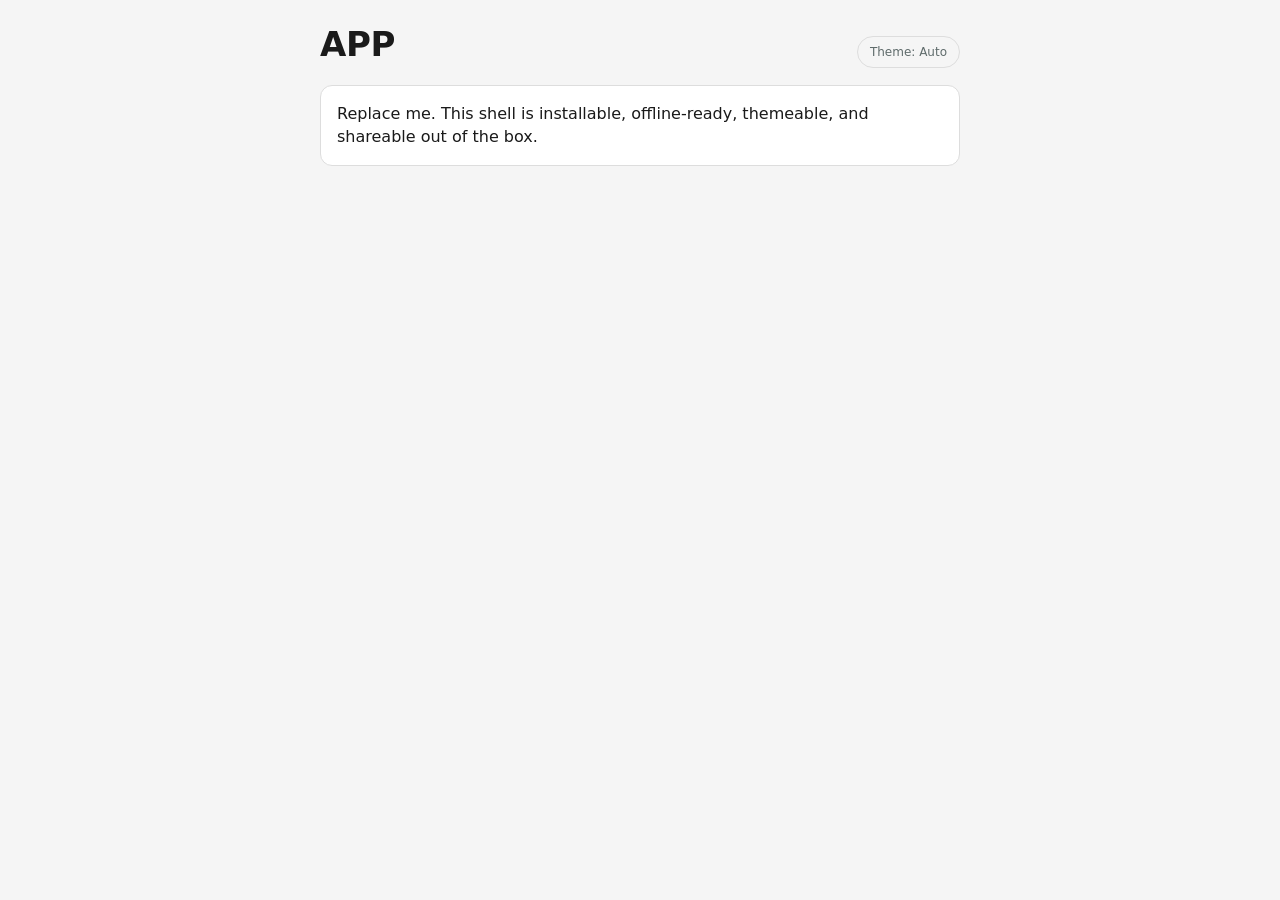
<file: index.html>
<!doctype html>
<html lang="en">
<head>
<meta charset="utf-8">

<!-- viewport-fit=cover pairs with the safe-area padding in styles.css to keep content clear of
     the notch / home indicator when installed. Forgetting the viewport tag entirely is a classic
     late fix — set it first. -->
<meta name="viewport" content="width=device-width, initial-scale=1, viewport-fit=cover">
<meta name="color-scheme" content="light dark">   <!-- no white flash before CSS in dark mode -->

<!-- Browser-UI tint, one per scheme. EDIT the colors to match styles.css. -->
<meta name="theme-color" content="#f5f5f5" media="(prefers-color-scheme: light)">
<meta name="theme-color" content="#1a1a1a" media="(prefers-color-scheme: dark)">

<!-- Install polish. iOS reads these + apple-touch-icon and mostly ignores the manifest;
     Android reads the manifest. Ship both. -->
<meta name="apple-mobile-web-app-capable" content="yes">
<meta name="mobile-web-app-capable" content="yes">
<meta name="apple-mobile-web-app-status-bar-style" content="default">
<meta name="apple-mobile-web-app-title" content="APP">   <!-- EDIT: home-screen label -->
<link rel="manifest" href="./manifest.json">

<!-- Icons live in assets/. Run scripts/make-icons.sh to generate the PNGs from icon.svg. -->
<link rel="icon" type="image/svg+xml" href="./assets/icon.svg">
<link rel="icon" type="image/png" href="./assets/icon-192.png">
<link rel="apple-touch-icon" href="./assets/icon-180.png">

<title>APP — tagline</title>   <!-- EDIT -->
<meta name="description" content="One sentence on what this is.">   <!-- EDIT -->

<!-- Link previews. og:image MUST be an ABSOLUTE https URL to a RASTER (PNG/JPG), 1200x630, and
     kept reasonably small (compress it). iMessage/WhatsApp/Slack reject relative paths + SVG. -->
<meta property="og:type" content="website">
<meta property="og:site_name" content="APP">
<meta property="og:title" content="APP — tagline">
<meta property="og:description" content="One sentence on what this is.">
<meta property="og:url" content="https://USER.github.io/APP/">              <!-- EDIT: absolute -->
<meta property="og:image" content="https://USER.github.io/APP/assets/og.png">  <!-- EDIT: absolute -->
<meta property="og:image:width" content="1200">
<meta property="og:image:height" content="630">
<meta property="og:image:alt" content="Describe the share card for screen readers.">
<meta name="twitter:card" content="summary_large_image">
<meta name="twitter:title" content="APP — tagline">
<meta name="twitter:description" content="One sentence on what this is.">
<meta name="twitter:image" content="https://USER.github.io/APP/assets/og.png">   <!-- EDIT: absolute -->
<link rel="canonical" href="https://USER.github.io/APP/">                        <!-- EDIT: absolute -->

<!-- Webfonts are optional. If used, preconnect here AND cache them in sw.js so the type survives
     offline (webfonts aren't iOS system fonts — an offline open falls back to Times/Courier).
<link rel="preconnect" href="https://fonts.googleapis.com">
<link rel="preconnect" href="https://fonts.gstatic.com" crossorigin>
<link rel="stylesheet" href="https://fonts.googleapis.com/css2?family=Inter:wght@400;600&display=swap">
-->

<!-- Pre-paint theme stamp. Reads the saved theme and sets data-theme on <html>
     BEFORE styles.css resolves, so a forced light/dark choice doesn't flash.
     Kept a dumb 3-liner on purpose — theme.js owns everything else; this must
     use the SAME key ("app-theme") + attribute values so the two never disagree. -->
<script>
  try{ var t = localStorage.getItem("app-theme");
       if(t==="light"||t==="dark") document.documentElement.setAttribute("data-theme", t); }catch(e){}
</script>

<link rel="stylesheet" href="./styles.css">
</head>
<body>
<main>
  <header class="head">
    <h1>APP</h1>
    <span id="ver" class="ver" hidden></span>   <!-- app.js stamps the installed SW version here -->
    <span id="stale" class="stale" hidden></span>   <!-- app.js shows "cached · N min old" when offline -->
    <button id="theme" type="button" class="theme-toggle">Theme: Auto</button>   <!-- app.js cycles auto/light/dark -->
  </header>

  <section id="app" class="card">
    <p>Replace me. This shell is installable, offline-ready, themeable, and shareable out of the box.</p>
  </section>
</main>

<!-- Load order matters: theme/data/PTR/install hint expose globals that app.js uses.
     pullToRefresh.js and installHint.js are OPTIONAL — delete either + its CSS if unwanted. -->
<script src="./theme.js"></script>
<script src="./data.js"></script>
<script src="./pullToRefresh.js"></script>
<script src="./installHint.js"></script>
<script src="./ping.js"></script>   <!-- optional analytics; harmless until you set URL_ in it -->
<script src="./app.js"></script>
</body>
</html>
</file>
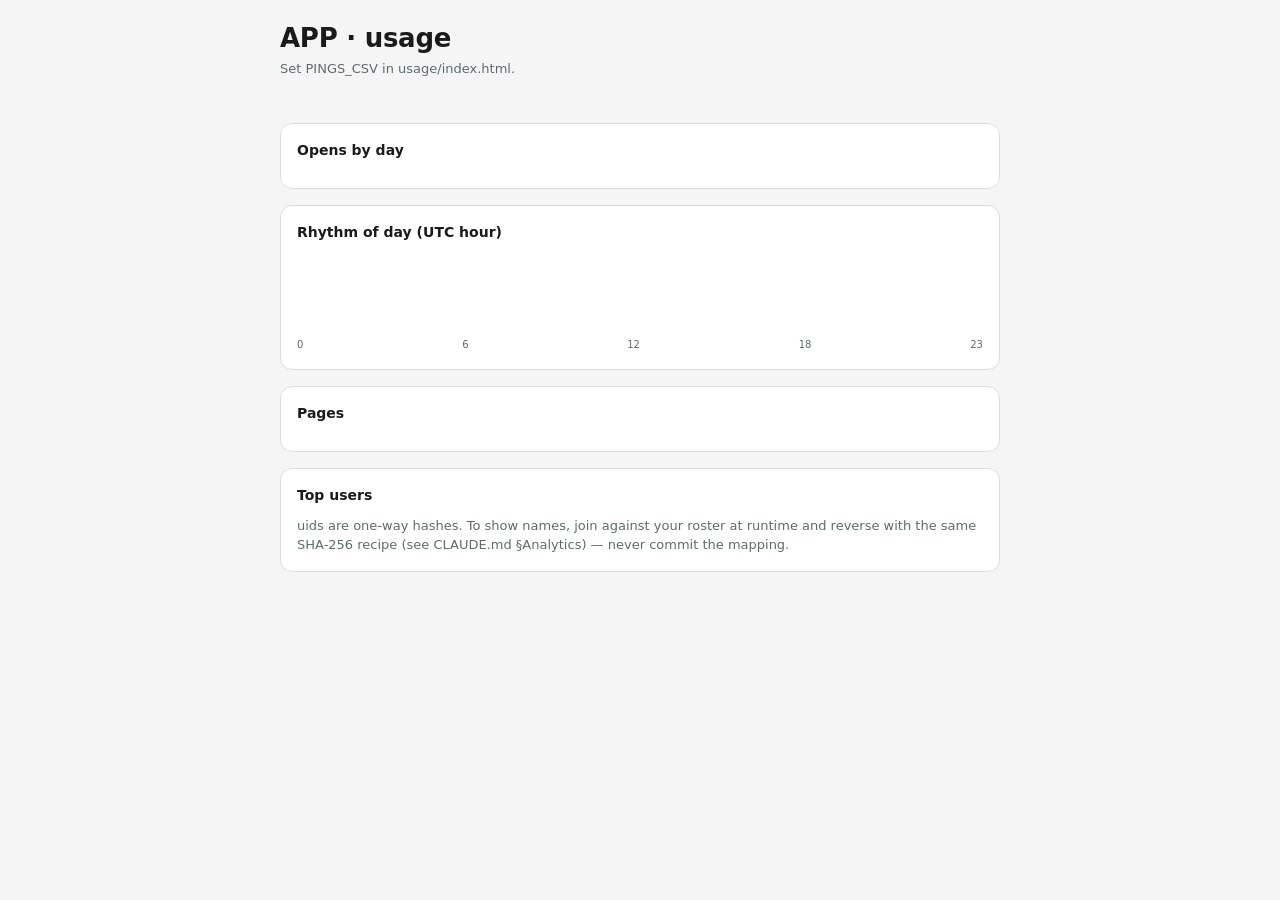
<file: usage/index.html>
<!doctype html>
<html lang="en">
<head>
<meta charset="utf-8">
<meta name="viewport" content="width=device-width, initial-scale=1, viewport-fit=cover">
<meta name="color-scheme" content="light dark">
<meta name="robots" content="noindex">   <!-- a dashboard is public-by-URL but shouldn't be indexed -->
<title>APP — usage</title>
<link rel="icon" type="image/svg+xml" href="../assets/icon.svg">
<style>
  :root{ --bg:#f5f5f5; --card:#fff; --ink:#1a1a1a; --muted:#5f6b6b; --line:#ddd; --accent:#2196f3; }
  @media (prefers-color-scheme: dark){ :root{ --bg:#1a1a1a; --card:#2d2d2d; --ink:#ececec; --muted:#9aa4a4; --line:#3d4444; --accent:#64b5f6; } }
  *{ box-sizing:border-box; margin:0; padding:0 }
  body{ background:var(--bg); color:var(--ink); font-family:system-ui,-apple-system,sans-serif; line-height:1.45;
        padding:calc(20px + env(safe-area-inset-top)) 16px 40px; }
  main{ max-width:720px; margin:0 auto }
  h1{ font-size:26px; letter-spacing:-.01em }
  .sub{ color:var(--muted); font-size:13px; margin:2px 0 20px }
  .grid{ display:grid; grid-template-columns:repeat(auto-fit,minmax(120px,1fr)); gap:10px; margin-bottom:24px }
  .stat{ background:var(--card); border:1px solid var(--line); border-radius:12px; padding:14px }
  .stat b{ display:block; font-size:28px; letter-spacing:-.02em }
  .stat span{ color:var(--muted); font-size:12px }
  section{ background:var(--card); border:1px solid var(--line); border-radius:12px; padding:16px; margin-bottom:16px }
  h2{ font-size:14px; margin-bottom:12px }
  .row{ display:flex; align-items:center; gap:8px; margin:4px 0; font-size:13px }
  .row .lbl{ width:120px; flex:none; color:var(--muted); white-space:nowrap; overflow:hidden; text-overflow:ellipsis;
             font-variant-numeric:tabular-nums }
  .bar{ height:14px; background:var(--accent); border-radius:3px; min-width:2px }
  .row .n{ color:var(--muted); font-variant-numeric:tabular-nums }
  .hours{ display:flex; align-items:flex-end; gap:2px; height:80px }
  .hours div{ flex:1; background:var(--accent); border-radius:2px 2px 0 0; min-height:1px }
  .hours-ax{ display:flex; justify-content:space-between; color:var(--muted); font-size:10px; margin-top:4px }
  code{ font-family:ui-monospace,monospace; font-size:12px }
</style>
</head>
<body>
<main>
  <h1>APP · usage</h1>
  <div class="sub" id="sub">loading…</div>
  <div class="grid" id="stats"></div>
  <section><h2>Opens by day</h2><div id="days"></div></section>
  <section><h2>Rhythm of day (UTC hour)</h2><div class="hours" id="hours"></div>
    <div class="hours-ax"><span>0</span><span>6</span><span>12</span><span>18</span><span>23</span></div></section>
  <section><h2>Pages</h2><div id="pages"></div></section>
  <section><h2>Top users</h2><div id="users"></div>
    <div class="sub" style="margin:8px 0 0">uids are one-way hashes. To show names, join against your
    roster at runtime and reverse with the same SHA-256 recipe (see CLAUDE.md §Analytics) — never
    commit the mapping.</div></section>
</main>

<script>
  // A directory URL (/usage/) would read as "index" in ping.js — name this page before loading it.
  window.APP_PAGE = "usage";
</script>
<script src="./crunch.js"></script>
<script>
  // EDIT: your pings tab's Publish-to-web CSV URL (Sheet -> File -> Share -> Publish to web ->
  // that tab, CSV). Keep the sheet itself private; only that one tab is published.
  const PINGS_CSV = "";
  const CACHE = "app-usage";

  const $ = id => document.getElementById(id);
  const bars = (el, items, label, val, max) => {
    el.innerHTML = "";
    const m = max || Math.max(1, ...items.map(val));
    for (const it of items) {
      const row = document.createElement("div"); row.className = "row";
      row.innerHTML = `<span class="lbl">${label(it)}</span>
        <div class="bar" style="width:${(val(it) / m * 100).toFixed(1)}%"></div><span class="n">${val(it)}</span>`;
      el.appendChild(row);
    }
  };

  function paint(d, stamp) {
    $("sub").textContent = (d.firstDay ? `${d.firstDay} → ${d.lastDay} · ` : "") +
      `${d.total} opens${d.deduped ? ` (${d.deduped} dupes dropped)` : ""}${stamp ? " · " + stamp : ""}`;
    $("stats").innerHTML = [
      ["Opens", d.total], ["Users", d.users], ["Anonymous", d.anon], ["Pages", d.pages.length],
    ].map(([s, b]) => `<div class="stat"><b>${b}</b><span>${s}</span></div>`).join("");

    const dayItems = Object.entries(d.byDay).sort().map(([k, n]) => ({ k, n }));
    bars($("days"), dayItems, x => x.k.slice(5), x => x.n);

    const hmax = Math.max(1, ...d.byHour);
    $("hours").innerHTML = d.byHour.map(n => `<div style="height:${(n / hmax * 100).toFixed(1)}%" title="${n}"></div>`).join("");

    bars($("pages"), d.pages, x => x.page, x => x.n);
    bars($("users"), d.topUsers.slice(0, 20), x => `<code>${x.uid || "—"}</code>`, x => x.n);
  }

  const now = () => { const t = new Date(); return `${t.getMonth()+1}/${t.getDate()} ${String(t.getHours()).padStart(2,"0")}:${String(t.getMinutes()).padStart(2,"0")}`; };

  // stale-while-revalidate: paint the cached crunch instantly, then refresh from the network.
  try { const c = JSON.parse(localStorage.getItem(CACHE)); if (c) paint(c.d, c.stamp + " (cached)"); } catch {}
  async function refresh() {
    if (!PINGS_CSV) { if (!localStorage.getItem(CACHE)) $("sub").textContent = "Set PINGS_CSV in usage/index.html."; return; }
    try {
      const csv = await (await fetch(PINGS_CSV, { cache: "no-store" })).text();
      const d = UsageCrunch.crunch(csv), stamp = now();
      localStorage.setItem(CACHE, JSON.stringify({ d, stamp }));
      paint(d, stamp);
    } catch { /* offline: keep the cached paint */ }
  }
  refresh();
  addEventListener("visibilitychange", () => { if (!document.hidden) refresh(); });
</script>
</body>
</html>
</file>
<file: styles.css>
/* Design system. Everything is a CSS custom property so a color mode is a variable swap, not a
   second stylesheet. Light = the defaults; dark arrives two ways, keyed off <html data-theme> which
   theme.js sets (and the pre-paint script in index.html stamps before first paint):
     - @media (prefers-color-scheme: dark) :root:not([data-theme])  — 'auto': follow the OS
     - :root[data-theme="dark"]                                     — forced (toggle / screenshots / regression)
   A forced 'light' needs no block: it carries data-theme, so the :not([data-theme]) media rule skips
   it and the light defaults win even when the OS is dark. Keep the two dark blocks in sync. */

:root{
  --bg:#f5f5f5; --card:#ffffff; --ink:#1a1a1a; --muted:#5f6b6b; --line:#dddddd; --accent:#2196f3;
  --radius:12px; --maxw:640px;
}
@media (prefers-color-scheme: dark){
  :root:not([data-theme]){ --bg:#1a1a1a; --card:#2d2d2d; --ink:#ececec; --muted:#9aa4a4; --line:#3d4444; --accent:#64b5f6; }
}
:root[data-theme="dark"]{ --bg:#1a1a1a; --card:#2d2d2d; --ink:#ececec; --muted:#9aa4a4; --line:#3d4444; --accent:#64b5f6; }

*{ box-sizing:border-box; margin:0; padding:0 }
html{ -webkit-text-size-adjust:100% }   /* stop iOS inflating text on rotate */

body{
  background:var(--bg); color:var(--ink);
  font-family:system-ui, -apple-system, "Segoe UI", sans-serif; line-height:1.45;
  /* safe-area padding: real gaps on notched phones, 0 elsewhere */
  padding:calc(20px + env(safe-area-inset-top)) calc(16px + env(safe-area-inset-right))
          calc(28px + env(safe-area-inset-bottom)) calc(16px + env(safe-area-inset-left));
}
/* Kill the rubber-band bounce in the INSTALLED app only. On body in a browser tab it also switches
   off the browser's own pull-to-refresh (Chrome on Android documents exactly that), and
   pullToRefresh.js only replaces it in standalone — so a tab would be left with no refresh at all. */
@media (display-mode: standalone){ body{ overscroll-behavior-y:none } }
main{ max-width:var(--maxw); margin:0 auto }   /* mobile-first: full-width phone, capped desktop */

.head{ display:flex; align-items:baseline; gap:10px; margin-bottom:16px }
h1{ font-size:clamp(24px, 6vw, 34px); letter-spacing:-.01em }

.card{ background:var(--card); border:1px solid var(--line); border-radius:var(--radius); padding:16px }
a{ color:var(--accent) }

/* The "you're on an old version — tap to update" tag (app.js). Neutral when current,
   accented + tappable when the server is ahead. */
.ver{ font:500 11px/1 ui-monospace, monospace; color:var(--muted) }
.ver.behind{ color:var(--accent); text-decoration:underline; cursor:pointer }

/* "cached · N min old" — shown by app.js when data came from the SWR fallback (offline). */
.stale{ font:500 11px/1 ui-monospace, monospace; color:var(--accent) }

/* Three-state theme toggle (auto/light/dark). Pushed to the right of the header. */
.theme-toggle{
  margin-left:auto; font:500 12px/1 system-ui, sans-serif; color:var(--muted);
  background:transparent; border:1px solid var(--line); border-radius:999px;
  padding:6px 12px; cursor:pointer; min-height:32px;   /* keep the tap target reasonable */
}

/* Pull-to-refresh indicator (pullToRefresh.js) — OPTIONAL, delete with the script.
   The JS drives --ptr-y (offset) and --ptr-opacity as you pull. */
#ptr-indicator{
  position:fixed; top:0; left:50%; z-index:50; pointer-events:none;
  transform:translate(-50%, calc(var(--ptr-y, 0px) - 40px));
  opacity:var(--ptr-opacity, 0); transition:opacity .15s ease;
}
#ptr-indicator:not(.pulling){ transition:transform .25s ease, opacity .15s ease }   /* snap back on release */
.ptr-spinner{
  width:24px; height:24px; border-radius:50%;
  border:2px solid var(--line); border-top-color:var(--accent);
}
#ptr-indicator.refreshing .ptr-spinner{ animation:ptr-spin .7s linear infinite }
@keyframes ptr-spin{ to{ transform:rotate(360deg) } }

/* Install hint banner (installHint.js) — OPTIONAL, delete with the script. Pinned to the bottom,
   clear of the home indicator; the buttons keep a 44px tap target. */
#install-hint{
  position:fixed; z-index:60; left:50%; transform:translateX(-50%);
  bottom:calc(12px + env(safe-area-inset-bottom)); width:min(calc(100% - 24px), var(--maxw));
  display:flex; flex-wrap:wrap; align-items:center; gap:8px 12px; padding:12px 14px;
  background:var(--card); color:var(--ink); border:1px solid var(--line); border-radius:var(--radius);
  box-shadow:0 4px 18px rgba(0,0,0,.18); animation:hint-in .25s ease-out;
}
#install-hint p{ flex:1 1 240px; font-size:15px }
#install-hint small{ color:var(--muted); font-size:13px }
#install-hint svg{ vertical-align:-3px }
#install-hint div{ display:flex; gap:8px; margin-left:auto }
#install-hint button{
  min-height:44px; padding:0 14px; border-radius:999px; cursor:pointer;
  font:500 14px/1 system-ui, sans-serif; color:var(--ink); background:transparent; border:1px solid var(--line);
}
/* ink-on-card, not white-on-accent: white on most accents (#2196f3 included) misses AA contrast */
#install-hint button.primary{ background:var(--ink); border-color:var(--ink); color:var(--card) }
#install-hint button:focus-visible{ outline:2px solid var(--accent); outline-offset:2px }
@keyframes hint-in{ from{ opacity:0; transform:translate(-50%, 12px) } }
@media (prefers-reduced-motion: reduce){ #install-hint{ animation:none } }

/* Target REAL touch devices — not just a narrow desktop window — when you want fixed phone sizing
   or a tap fallback for hover-only UI (tooltips!). A bare max-width also catches a shrunk desktop. */
@media (hover:none) and (pointer:coarse) and (max-width:800px){
  /* phone-only overrides go here */
}

/* Print is its own pass. If this app is ever printed (or PDF'd), links aren't clickable on paper
   and dark backgrounds waste ink — reset to white/black here. */
@media print{
  body{ background:#fff; color:#000; padding:0 }
  .card{ border-color:#000 }
}
</file>
